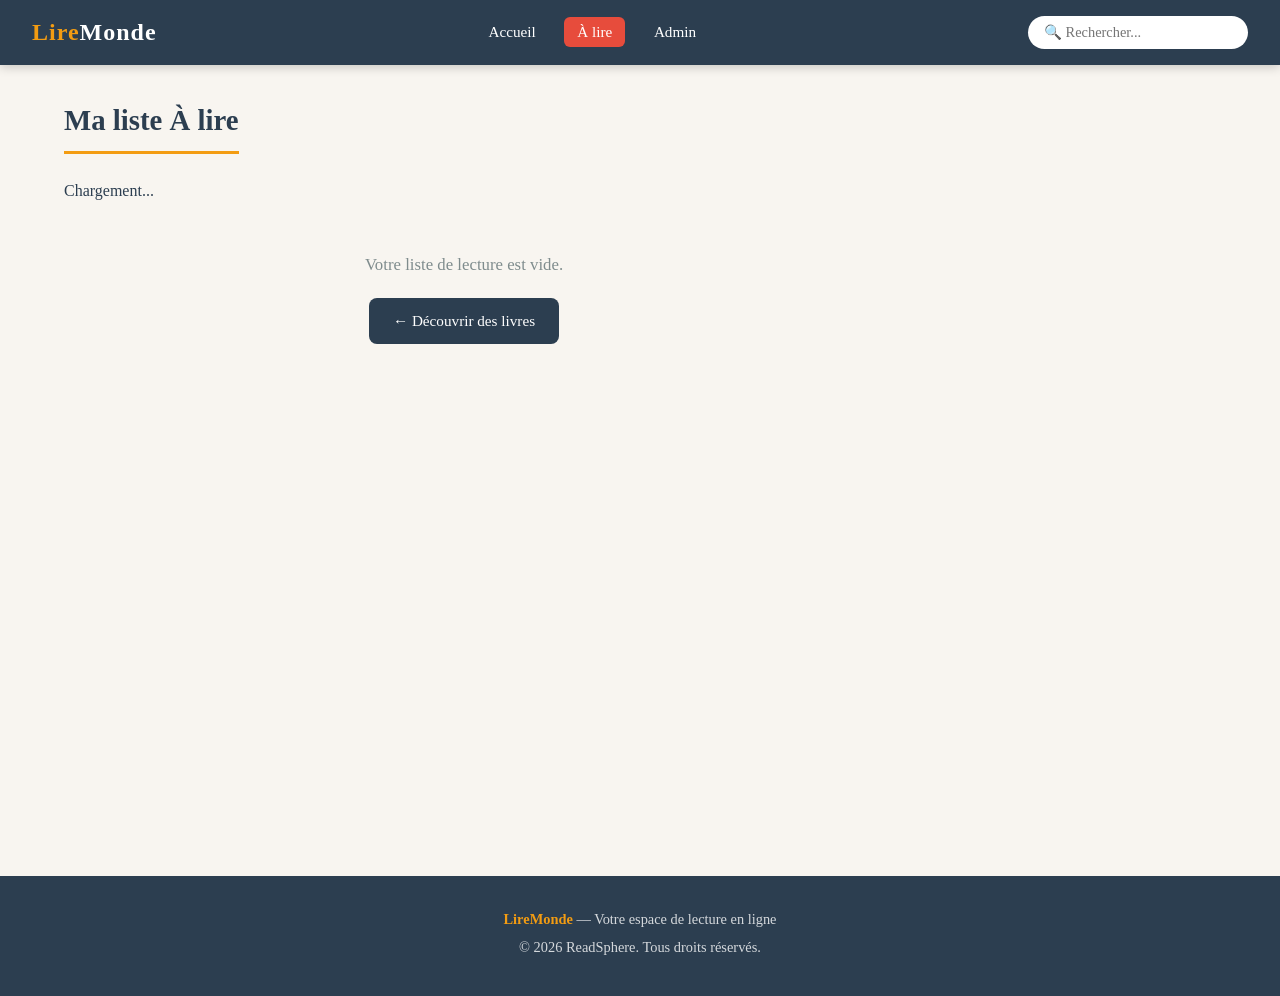
<file: alire.html>
<!DOCTYPE html>
<html lang="fr">
<head>
  <meta charset="UTF-8" />
  <meta name="viewport" content="width=device-width, initial-scale=1.0" />
  <title>LireMonde — Ma liste À lire</title>
  <link rel="stylesheet" href="css/style.css" />
  <link rel="stylesheet" href="css/alire.css" />
</head>
<body>

  <!-- ══════════════════ NAVBAR ══════════════════ -->
  <nav class="navbar">
    <div class="navbar-logo"><span>Lire</span>Monde</div>
    <ul class="navbar-liens">
      <li><a href="index.html">Accueil</a></li>
      <li><a href="alire.html" class="actif">À lire</a></li>
      <li><a href="admin/admin.html"> Admin</a></li>
    </ul>
    <div class="navbar-recherche">
      <input type="text" placeholder="🔍 Rechercher..." autocomplete="off" />
    </div>
  </nav>

  <!-- ══════════════════ CONTENU ══════════════════ -->
  <main class="contenu-principal">
    <h1 class="titre-section">Ma liste À lire</h1>
    <p class="compteur-alire" id="compteur-alire">Chargement...</p>
    <div class="liste-alire" id="liste-alire">
      <p class="message-vide">⏳ Chargement...</p>
    </div>
  </main>

  <!-- ══════════════════ FOOTER ══════════════════ -->
  <footer>
    <p><strong>LireMonde</strong> — Votre espace de lecture en ligne</p>
    <p>© 2026 ReadSphere. Tous droits réservés.</p>
  </footer>

  <script src="js/api.js"></script>
  <script src="js/alire.js"></script>

</body>
</html>
</file>
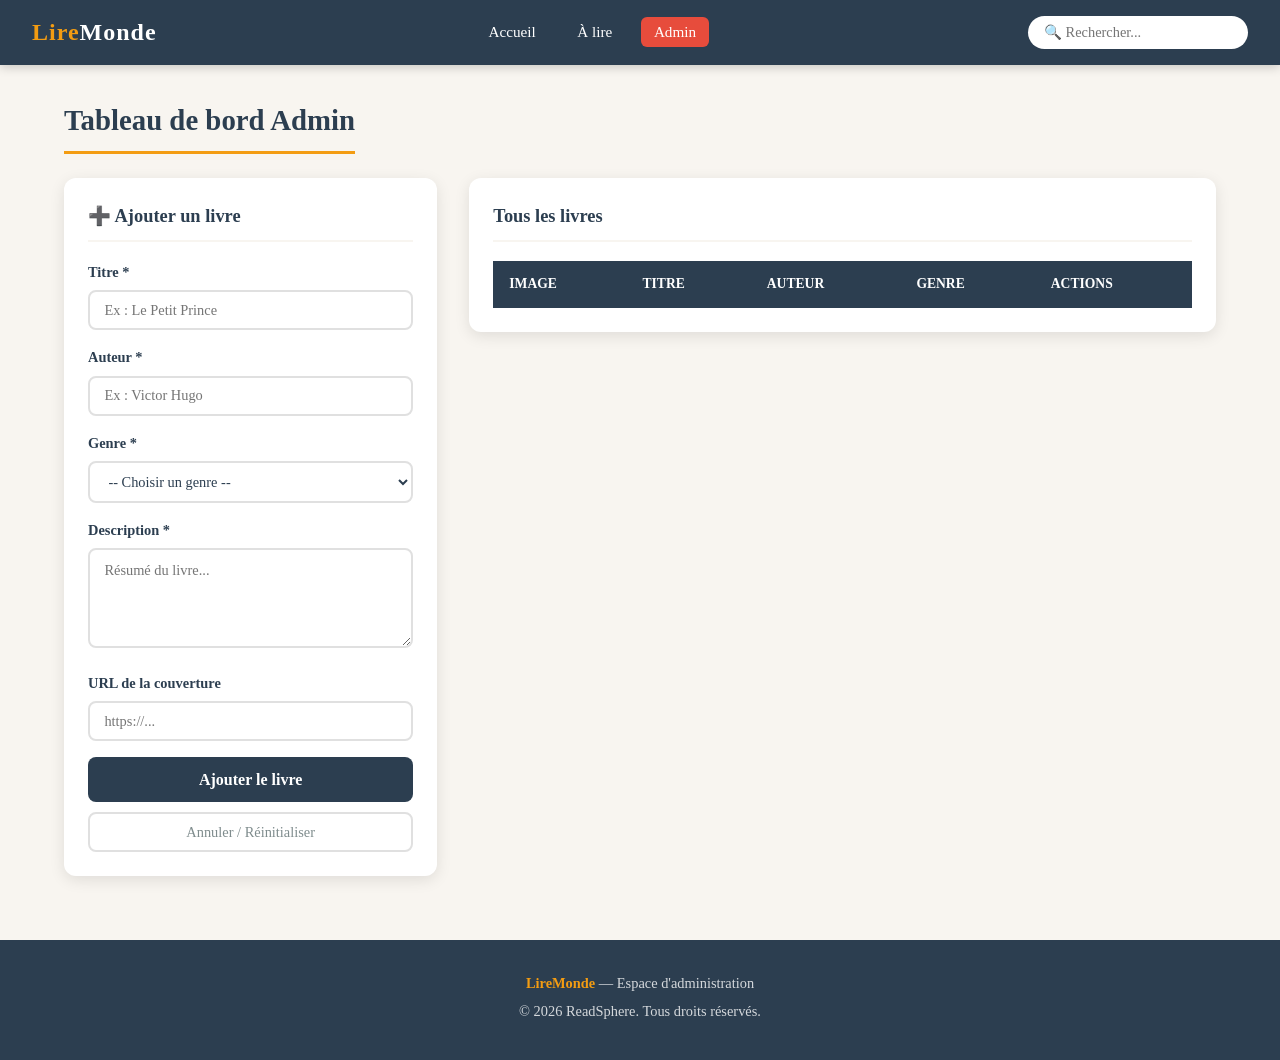
<file: Admin/admin.html>
<!DOCTYPE html>
<html lang="fr">
<head>
  <meta charset="UTF-8" />
  <meta name="viewport" content="width=device-width, initial-scale=1.0" />
  <title>LireMonde — Administration</title>
  <link rel="stylesheet" href="../css/style.css" />
  <link rel="stylesheet" href="../css/admin.css" />
</head>
<body>
  <!-- ══════════════════ NAVBAR ══════════════════ -->
  <nav class="navbar">
    <div class="navbar-logo"><span>Lire</span>Monde</div>
    <ul class="navbar-liens">
      <li><a href="../index.html"> Accueil</a></li>
      <li><a href="../alire.html"> À lire</a></li>
      <li><a href="admin.html" class="actif"> Admin</a></li>
    </ul>
    <div class="navbar-recherche">
      <input type="text" placeholder="🔍 Rechercher..." />
    </div>
  </nav>
  <!-- ══════════════════ CONTENU ══════════════════ -->
  <main class="contenu-principal">
    <h1 class="titre-section"> Tableau de bord Admin</h1>

    <div class="layout-admin">

      <!-- FORMULAIRE -->
      <section class="formulaire-admin" id="section-formulaire">
        <h2 id="form-titre">➕ Ajouter un livre</h2>
        <form id="form-livre">
          <div class="groupe-champ">
            <label for="input-titre">Titre *</label>
            <input type="text" id="input-titre" placeholder="Ex : Le Petit Prince" required />
          </div>
          <div class="groupe-champ">
            <label for="input-auteur">Auteur *</label>
            <input type="text" id="input-auteur" placeholder="Ex : Victor Hugo" required />
          </div>
          <div class="groupe-champ">
            <label for="input-genre">Genre *</label>
            <select id="input-genre" required>
              <option value="">-- Choisir un genre --</option>
              <option value="Classique">Classique</option>
              <option value="Science-fiction">Science-fiction</option>
              <option value="Drame">Drame</option>
              <option value="Fantasy">Fantasy</option>
              <option value="Aventure">Aventure</option>
              <option value="Romance">Romance</option>
              <option value="Policier">Policier</option>
            </select>
          </div>
          <div class="groupe-champ">
            <label for="input-description">Description *</label>
            <textarea id="input-description" placeholder="Résumé du livre..." required></textarea>
          </div>
          <div class="groupe-champ">
            <label for="input-couverture">URL de la couverture</label>
            <input type="url" id="input-couverture" placeholder="https://..." />
          </div>
          <button type="submit" class="btn-soumettre" id="btn-soumettre">Ajouter le livre</button>
          <button type="button" class="btn-annuler" onclick="reinitialiserFormulaire()">
            Annuler / Réinitialiser
          </button>
        </form>
      </section>

      <!-- TABLEAU -->
      <section class="section-tableau">
        <h2> Tous les livres</h2>
        <table class="table-livres">
          <thead>
            <tr>
              <th>Image</th>
              <th>Titre</th>
              <th>Auteur</th>
              <th>Genre</th>
              <th>Actions</th>
            </tr>
          </thead>
          <tbody id="tableau-livres">
            <tr><td colspan="5" class="message-vide">⏳ Chargement...</td></tr>
          </tbody>
        </table>
      </section>

    </div>
  </main>

  <!-- Toast notification -->
  <div class="notification" id="notification"></div>

  <!-- ══════════════════ FOOTER ══════════════════ -->
  <footer>
    <p><strong>LireMonde</strong> — Espace d'administration</p>
    <p>© 2026 ReadSphere. Tous droits réservés.</p>
  </footer>

  <script src="../js/api.js"></script>
  <script src="../js/admin.js"></script>

</body>
</html>
</file>
<file: css/style.css>
/* ============================================
   style.css — Styles globaux LireMonde
   ============================================ */

:root {
  --primaire:    #2c3e50;
  --secondaire:  #e74c3c;
  --accent:      #f39c12;
  --succes:      #27ae60;
  --fond:        #f8f5f0;
  --blanc:       #ffffff;
  --texte:       #2c3e50;
  --texte-clair: #7f8c8d;
  --ombre:       0 4px 15px rgba(0,0,0,0.1);
  --rayon:       12px;
  --transition:  all 0.3s ease;
}

* { margin: 0; padding: 0; box-sizing: border-box; }

body {
  font-family: Georgia, serif;
  background-color: var(--fond);
  color: var(--texte);
  line-height: 1.6;
}

a { text-decoration: none; color: inherit; }

/* ─── NAVBAR ──────────────────────────────── */
.navbar {
  background-color: var(--primaire);
  color: white;
  padding: 0 2rem;
  height: 65px;
  display: flex;
  align-items: center;
  justify-content: space-between;
  position: sticky;
  top: 0;
  z-index: 100;
  box-shadow: 0 2px 10px rgba(0,0,0,0.2);
}

.navbar-logo { font-size: 1.5rem; font-weight: bold; letter-spacing: 1px; }
.navbar-logo span { color: var(--accent); }

.navbar-liens { list-style: none; display: flex; gap: 1rem; }

.navbar-liens a {
  color: white;
  padding: 0.4rem 0.8rem;
  border-radius: 6px;
  transition: var(--transition);
  font-size: 0.95rem;
}

.navbar-liens a:hover,
.navbar-liens a.actif { background-color: var(--secondaire); }

.navbar-recherche input {
  padding: 0.5rem 1rem;
  border: none;
  border-radius: 20px;
  font-size: 0.9rem;
  width: 220px;
  outline: none;
  font-family: inherit;
}

/* ─── CONTENU ────────────────────────────── */
.contenu-principal {
  max-width: 1200px;
  margin: 2rem auto;
  padding: 0 1.5rem;
  min-height: calc(100vh - 65px - 120px);
}

.titre-section {
  font-size: 1.8rem;
  color: var(--primaire);
  margin-bottom: 1.5rem;
  padding-bottom: 0.5rem;
  border-bottom: 3px solid var(--accent);
  display: inline-block;
}

/* ─── FILTRES GENRE ──────────────────────── */
.conteneur-filtres {
  display: flex;
  flex-wrap: wrap;
  gap: 0.7rem;
  margin-bottom: 2rem;
}

.btn-filtre {
  padding: 0.5rem 1.2rem;
  border: 2px solid var(--primaire);
  background: white;
  color: var(--primaire);
  border-radius: 20px;
  cursor: pointer;
  font-size: 0.9rem;
  font-family: inherit;
  transition: var(--transition);
}

.btn-filtre:hover,
.btn-filtre.actif { background-color: var(--primaire); color: white; }

/* ─── GRILLE LIVRES ──────────────────────── */
.grille-livres {
  display: grid;
  grid-template-columns: repeat(auto-fill, minmax(200px, 1fr));
  gap: 1.5rem;
}

/* ─── CARTE LIVRE ────────────────────────── */
.carte-livre {
  background: var(--blanc);
  border-radius: var(--rayon);
  overflow: hidden;
  box-shadow: var(--ombre);
  transition: var(--transition);
}

.carte-livre:hover {
  transform: translateY(-5px);
  box-shadow: 0 8px 25px rgba(0,0,0,0.15);
}

.carte-image {
  position: relative;
  height: 250px;
  overflow: hidden;
  background: #eee;
}

.carte-image img {
  width: 100%;
  height: 100%;
  object-fit: cover;
  display: block;
}

.carte-image .badge-genre {
  position: absolute;
  bottom: 10px;
  left: 10px;
  background: var(--secondaire);
  color: white;
  padding: 0.3rem 0.7rem;
  border-radius: 6px;
  font-size: 0.75rem;
  font-weight: bold;
  display: inline-block;
  z-index: 2;
}
.carte-info { padding: 1rem; }

.carte-info .badge-genre {
  display: inline-block;
  position: static;
  background: var(--secondaire);
  color: white;
  padding: 0.15rem 0.5rem;
  border-radius: 6px;
  font-size: 0.68rem;
  font-weight: bold;
  margin-bottom: 0.5rem;
}

.carte-titre {
  font-size: 1rem;
  color: var(--primaire);
  margin-bottom: 0.3rem;
  white-space: nowrap;
  overflow: hidden;
  text-overflow: ellipsis;
}

.carte-auteur {
  font-size: 0.85rem;
  color: var(--texte-clair);
  margin-bottom: 0.8rem;
}

.carte-actions { display: flex; gap: 0.5rem; flex-wrap: wrap; }

/* ─── BOUTONS ────────────────────────────── */
.btn-details {
  padding: 0.4rem 0.8rem;
  background-color: var(--primaire);
  color: white;
  border: none;
  border-radius: 6px;
  cursor: pointer;
  font-size: 0.8rem;
  font-family: inherit;
  transition: var(--transition);
}

.btn-details:hover { background-color: var(--secondaire); }

.btn-alire {
  padding: 0.4rem 0.8rem;
  background: white;
  color: var(--primaire);
  border: 2px solid var(--primaire);
  border-radius: 6px;
  cursor: pointer;
  font-size: 0.8rem;
  font-family: inherit;
  transition: var(--transition);
}

.btn-alire:hover,
.btn-alire.actif {
  background-color: var(--succes);
  border-color: var(--succes);
  color: white;
}

/* ─── MODALE ─────────────────────────────── */
.modale-overlay {
  position: fixed;
  top: 0; left: 0;
  width: 100%; height: 100%;
  background: rgba(0,0,0,0.65);
  display: flex;
  align-items: center;
  justify-content: center;
  z-index: 1000;
  padding: 1rem;
}

.modale-overlay.cachee { display: none; }

.modale-contenu {
  background: white;
  border-radius: var(--rayon);
  max-width: 620px;
  width: 100%;
  max-height: 90vh;
  overflow-y: auto;
  box-shadow: 0 20px 60px rgba(0,0,0,0.3);
  animation: apparaitre 0.25s ease;
}

@keyframes apparaitre {
  from { opacity: 0; transform: scale(0.92); }
  to   { opacity: 1; transform: scale(1); }
}

.modale-header {
  display: flex;
  justify-content: space-between;
  align-items: center;
  padding: 1.2rem 1.5rem;
  border-bottom: 1px solid #eee;
}

.modale-header h2 { font-size: 1.25rem; color: var(--primaire); flex: 1; margin-right: 1rem; }

.btn-fermer {
  background: none;
  border: none;
  font-size: 1.4rem;
  cursor: pointer;
  color: var(--texte-clair);
  transition: var(--transition);
  padding: 0.2rem 0.4rem;
  border-radius: 4px;
}

.btn-fermer:hover { color: var(--secondaire); background: #f5f5f5; }

.modale-body { display: flex; gap: 1.5rem; padding: 1.5rem; }

.modale-image {
  width: 150px;
  height: 210px;
  object-fit: cover;
  border-radius: 8px;
  flex-shrink: 0;
  box-shadow: var(--ombre);
  background: #eee;
}

.modale-details { flex: 1; }
.modale-details p { margin-bottom: 0.6rem; color: var(--texte-clair); font-size: 0.95rem; }
.modale-description { margin-top: 0.8rem !important; color: var(--texte) !important; line-height: 1.7; font-size: 0.9rem !important; }

.modale-footer { padding: 1rem 1.5rem; border-top: 1px solid #eee; text-align: right; }
.modale-footer .btn-alire { padding: 0.6rem 1.4rem; font-size: 0.95rem; }

/* ─── MESSAGE VIDE ───────────────────────── */
.message-vide {
  text-align: center;
  padding: 3rem 1rem;
  color: var(--texte-clair);
  font-size: 1.05rem;
  grid-column: 1 / -1;
}

/* ─── FOOTER ─────────────────────────────── */
footer {
  background-color: var(--primaire);
  color: rgba(255,255,255,0.8);
  text-align: center;
  padding: 2rem 1rem;
  margin-top: 4rem;
}

footer p { margin-bottom: 0.3rem; font-size: 0.9rem; }
footer strong { color: var(--accent); }

/* ─── RESPONSIVE ─────────────────────────── */
@media (max-width: 768px) {
  .navbar { flex-wrap: wrap; height: auto; padding: 0.8rem 1rem; gap: 0.6rem; }
  .navbar-recherche input { width: 140px; }
  .grille-livres { grid-template-columns: repeat(auto-fill, minmax(150px, 1fr)); gap: 1rem; }
  .modale-body { flex-direction: column; }
  .modale-image { width: 100%; height: 200px; }
  .titre-section { font-size: 1.4rem; }
}

@media (max-width: 480px) {
  .navbar-liens a { font-size: 0.8rem; padding: 0.3rem 0.5rem; }
  .navbar-recherche input { width: 120px; font-size: 0.8rem; }
}
</file>
<file: css/alire.css>
/* alire.css — Styles page "À lire" */
/* ─── Liste ─────────────────────────────── */
.liste-alire {
  display: flex;
  flex-direction: column;
  gap: 1rem;
  max-width: 800px;
}

/* ─── Carte horizontale ──────────────────── */
.carte-alire {
  background: white;
  border-radius: var(--rayon);
  padding: 1rem 1.5rem;
  display: flex;
  align-items: center;
  gap: 1.2rem;
  box-shadow: var(--ombre);
  transition: var(--transition);
}

.carte-alire:hover {
  transform: translateX(6px);
  box-shadow: 0 6px 20px rgba(0,0,0,0.12);
}

.carte-alire img {
  width: 70px;
  height: 95px;
  object-fit: cover;
  border-radius: 6px;
  flex-shrink: 0;
  background: #eee;
}

.info-alire {
  flex: 1;
}

.info-alire h3 {
  font-size: 1.1rem;
  color: var(--primaire);
  margin-bottom: 0.3rem;
}

.auteur-alire {
  font-size: 0.9rem;
  color: var(--texte-clair);
  margin-bottom: 0.5rem;
}

/* ─── Badge genre ───────────────────────── */
.badge-genre-alire {
  display: inline-block;
  background: var(--secondaire);
  color: white;
  padding: 0.2rem 0.6rem;
  border-radius: 10px;
  font-size: 0.75rem;
  font-weight: bold;
}

/* ─── Bouton retirer ─────────────────────── */
.btn-supprimer {
  padding: 0.5rem 1rem;
  background-color: var(--secondaire);
  color: white;
  border: none;
  border-radius: 8px;
  cursor: pointer;
  font-size: 0.85rem;
  font-family: inherit;
  transition: var(--transition);
  flex-shrink: 0;
  white-space: nowrap;
}

.btn-supprimer:hover {
  opacity: 0.8;
  transform: scale(1.05);
}

/* ─── Animation suppression ──────────────── */
.carte-alire.suppression {
  opacity: 0;
  transform: translateX(120px);
  transition: all 0.4s ease;
}

/* ─── Bouton retour ─────────────────────── */
.btn-retour {
  display: inline-block;
  margin-top: 1.2rem;
  padding: 0.7rem 1.5rem;
  background-color: var(--primaire);
  color: white;
  border-radius: 8px;
  font-size: 0.95rem;
  transition: var(--transition);
}

.btn-retour:hover {
  background-color: var(--secondaire);
}

/* ─── Responsive ─────────────────────────── */
@media (max-width: 600px) {
  .carte-alire {
    flex-wrap: wrap;
    padding: 1rem;
  }

  .carte-alire img {
    width: 55px;
    height: 75px;
  }

  .btn-supprimer {
    width: 100%;
    margin-top: 0.5rem;
  }
}
</file>
<file: css/admin.css>
/* admin.css — Styles page Administration*/

/* ─── Layout ─────────────────────────────── */
.layout-admin {
  display: grid;
  grid-template-columns: 1fr 2fr;
  gap: 2rem;
  align-items: start;
}

/* ─── Formulaire ─────────────────────────── */
.formulaire-admin {
  background: white;
  border-radius: var(--rayon);
  padding: 1.5rem;
  box-shadow: var(--ombre);
  position: sticky;
  top: 80px;
}

.formulaire-admin h2 {
  margin-bottom: 1.2rem;
  color: var(--primaire);
  font-size: 1.15rem;
  padding-bottom: 0.5rem;
  border-bottom: 2px solid var(--fond);
}

/* ─── Champs ─────────────────────────────── */
.groupe-champ {
  margin-bottom: 1rem;
}

.groupe-champ label {
  display: block;
  margin-bottom: 0.4rem;
  font-size: 0.9rem;
  font-weight: bold;
  color: var(--texte);
}

.groupe-champ input,
.groupe-champ select,
.groupe-champ textarea {
  width: 100%;
  padding: 0.6rem 0.9rem;
  border: 2px solid #e0e0e0;
  border-radius: 8px;
  font-size: 0.9rem;
  font-family: inherit;
  outline: none;
  transition: var(--transition);
  color: var(--texte);
  background: white;
}

.groupe-champ input:focus,
.groupe-champ select:focus,
.groupe-champ textarea:focus {
  border-color: var(--primaire);
  box-shadow: 0 0 0 3px rgba(44,62,80,0.1);
}

.groupe-champ textarea {
  height: 100px;
  resize: vertical;
  line-height: 1.5;
}

/* ─── Buttons form ───────────────────────── */
.btn-soumettre {
  width: 100%;
  padding: 0.85rem;

  background-color: var(--primaire);
  color: white;

  border: none;
  border-radius: 8px;

  font-size: 1rem;
  font-weight: bold;
  font-family: inherit;

  cursor: pointer;
  transition: var(--transition);

  margin-bottom: 0.6rem;
}

.btn-soumettre:hover {
  background-color: var(--secondaire);
  transform: translateY(-1px);
}

.btn-annuler {
  width: 100%;
  padding: 0.6rem;

  background: none;
  color: var(--texte-clair);

  border: 2px solid #e0e0e0;
  border-radius: 8px;

  cursor: pointer;
  font-size: 0.9rem;
  font-family: inherit;

  transition: var(--transition);
}

.btn-annuler:hover {
  border-color: var(--secondaire);
  color: var(--secondaire);
}

/* ─── Tableau ────────────────────────────── */
.section-tableau {
  background: white;
  border-radius: var(--rayon);
  padding: 1.5rem;
  box-shadow: var(--ombre);
  overflow-x: auto;
}

.section-tableau h2 {
  margin-bottom: 1.2rem;
  color: var(--primaire);
  font-size: 1.15rem;
  padding-bottom: 0.5rem;
  border-bottom: 2px solid var(--fond);
}

.table-livres {
  width: 100%;
  border-collapse: collapse;
  font-size: 0.9rem;
  min-width: 500px;
}

.table-livres th {
  background-color: var(--primaire);
  color: white;
  padding: 0.8rem 1rem;
  text-align: left;
  font-size: 0.85rem;
  text-transform: uppercase;
}

.table-livres td {
  padding: 0.8rem 1rem;
  border-bottom: 1px solid #f0f0f0;
}

.table-livres tr:hover {
  background-color: #fafafa;
}

/* ─── Image ──────────────────────────────── */
.miniature {
  width: 40px;
  height: 55px;
  object-fit: cover;
  border-radius: 4px;
  background: #eee;
}

/* ─── Actions ────────────────────────────── */
.actions-tableau {
  display: flex;
  gap: 0.5rem;
  align-items: center;
}

/* colonne actions */
.table-livres td:last-child {
  text-align: center;
}

/* div li fih les boutons */
.actions-tableau {
  display: flex;
  justify-content: center;
  align-items: center;
  gap: 0.5rem;
}
.btn-modifier,
.btn-supprimer {
  padding: 0.35rem 0.7rem;

  color: white;
  border: none;
  border-radius: 5px;

  cursor: pointer;
  font-size: 0.8rem;
  font-family: inherit;

  transition: var(--transition);
  white-space: nowrap;
}

.btn-modifier {
  background-color: var(--accent);
}

.btn-supprimer {
  background-color: var(--secondaire);
}

.btn-modifier:hover,
.btn-supprimer:hover {
  opacity: 0.85;
  transform: scale(1.05);
}

/* ─── Notification ───────────────────────── */
.notification {
  position: fixed;
  bottom: 2rem;
  right: 2rem;

  background-color: var(--succes);
  color: white;

  padding: 1rem 1.8rem;
  border-radius: 10px;

  font-size: 0.95rem;

  box-shadow: 0 6px 20px rgba(0,0,0,0.25);

  opacity: 0;
  transform: translateY(20px);

  transition: all 0.35s ease;

  z-index: 9999;
  pointer-events: none;
}

.notification.visible {
  opacity: 1;
  transform: translateY(0);
}

/* ─── Responsive ─────────────────────────── */
@media (max-width: 960px) {
  .layout-admin {
    grid-template-columns: 1fr;
  }

  .formulaire-admin {
    position: static;
  }
}

@media (max-width: 600px) {
  .actions-tableau {
    flex-direction: column;
    gap: 0.3rem;
  }

  .btn-modifier,
  .btn-supprimer {
    width: 100%;
    text-align: center;
  }

  .notification {
    bottom: 1rem;
    right: 1rem;
    left: 1rem;
    text-align: center;
  }
}
</file>
